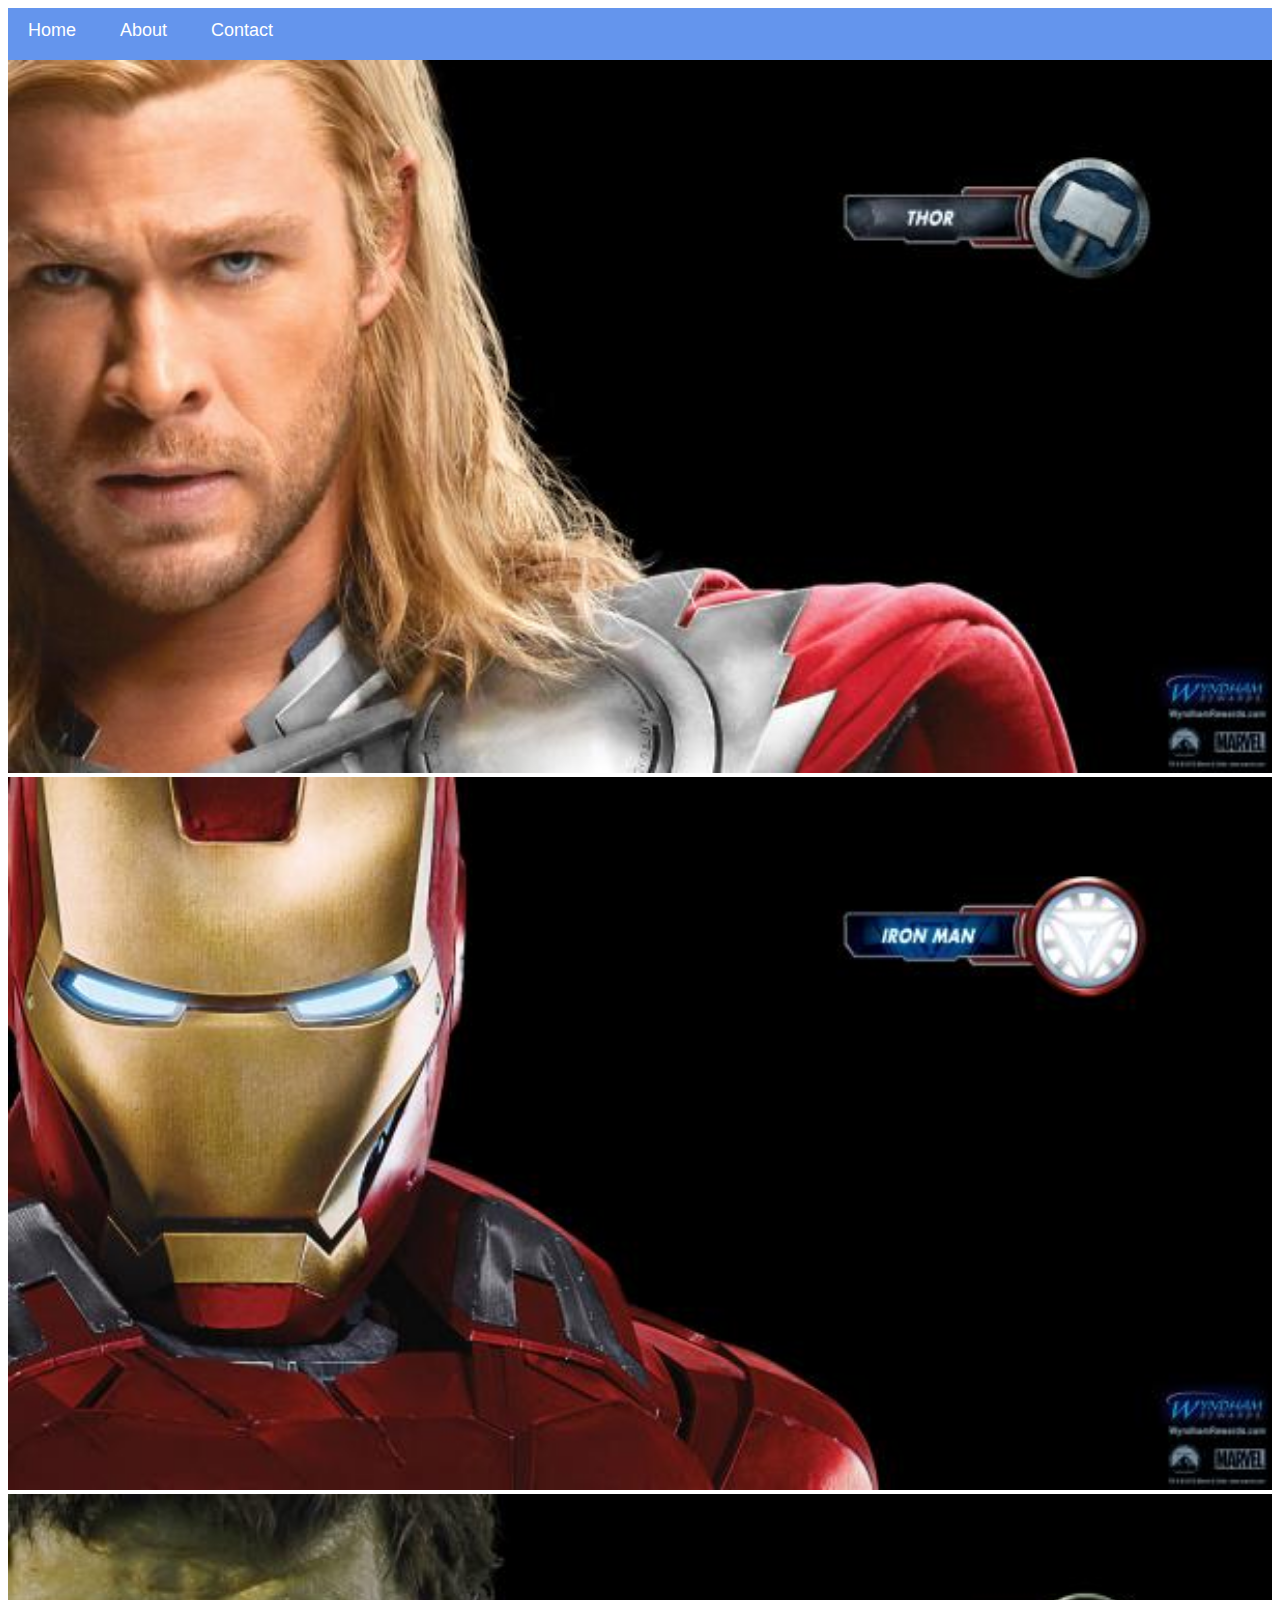
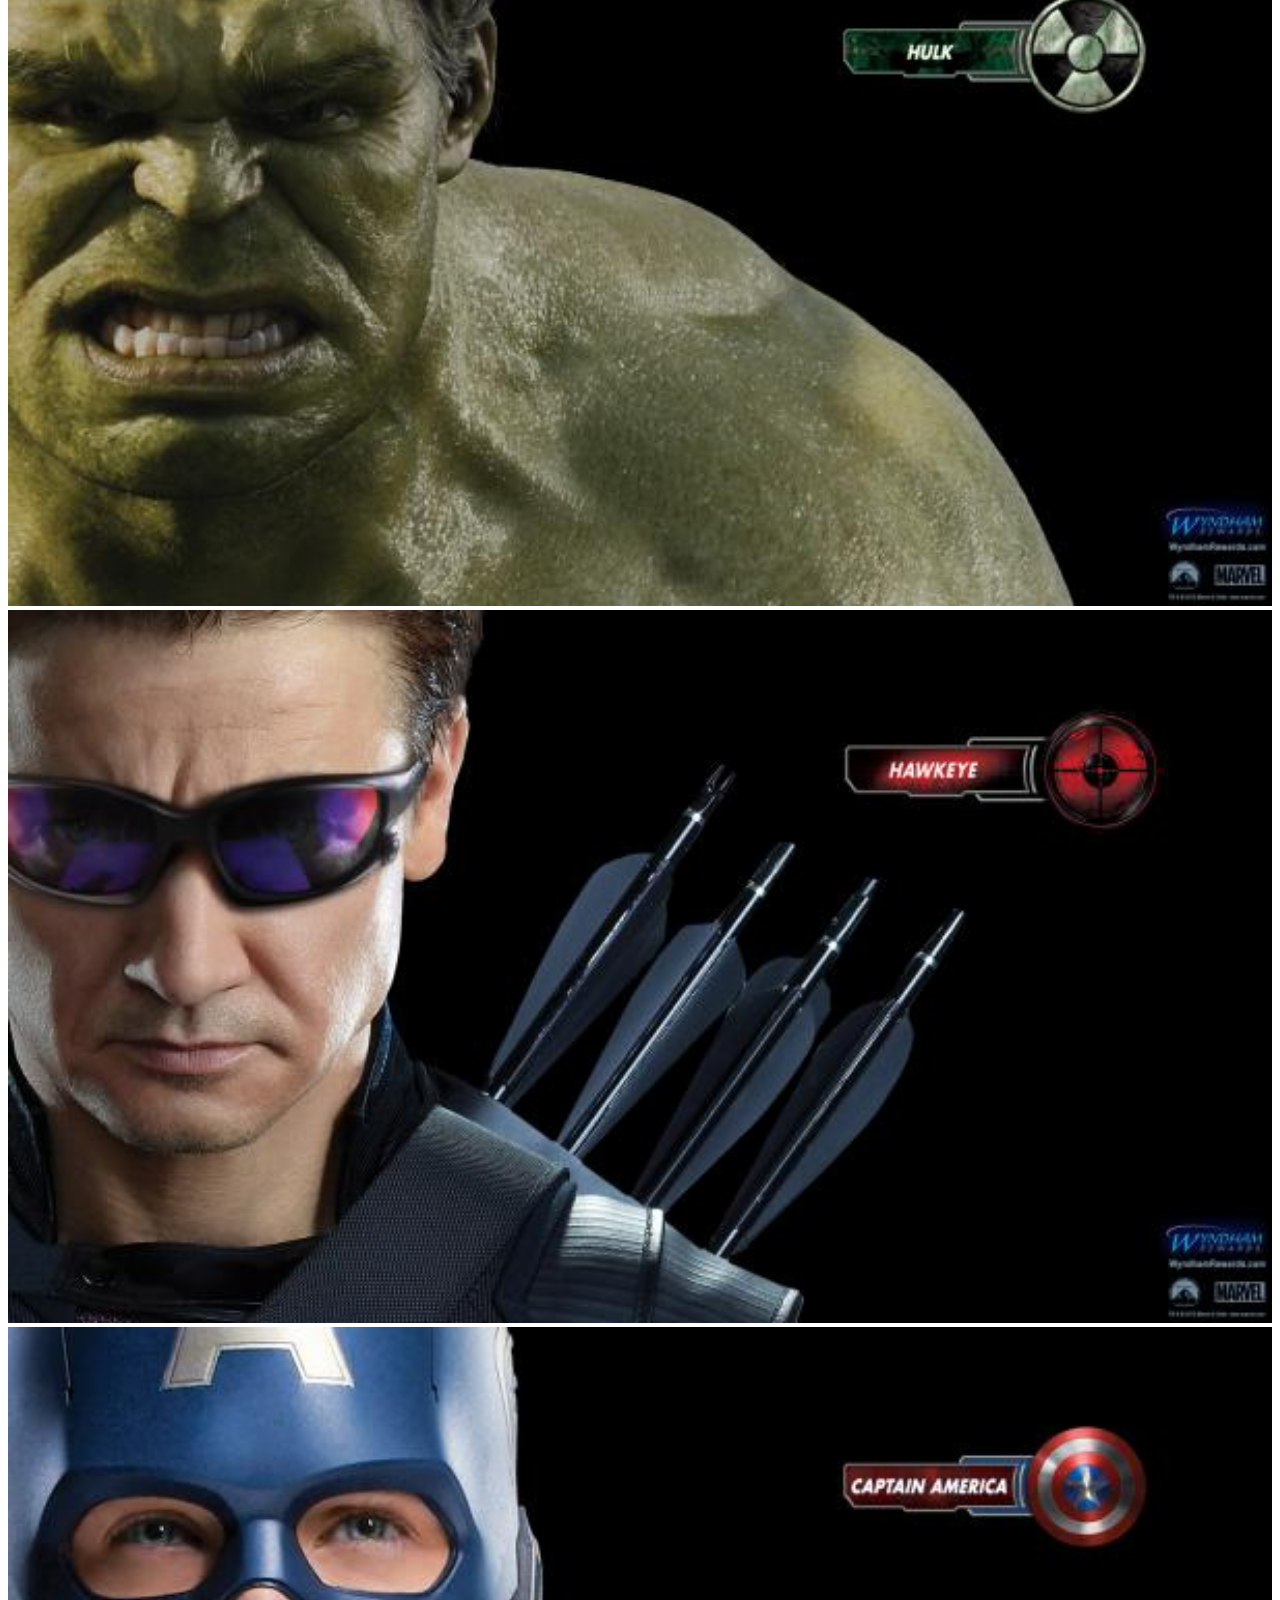
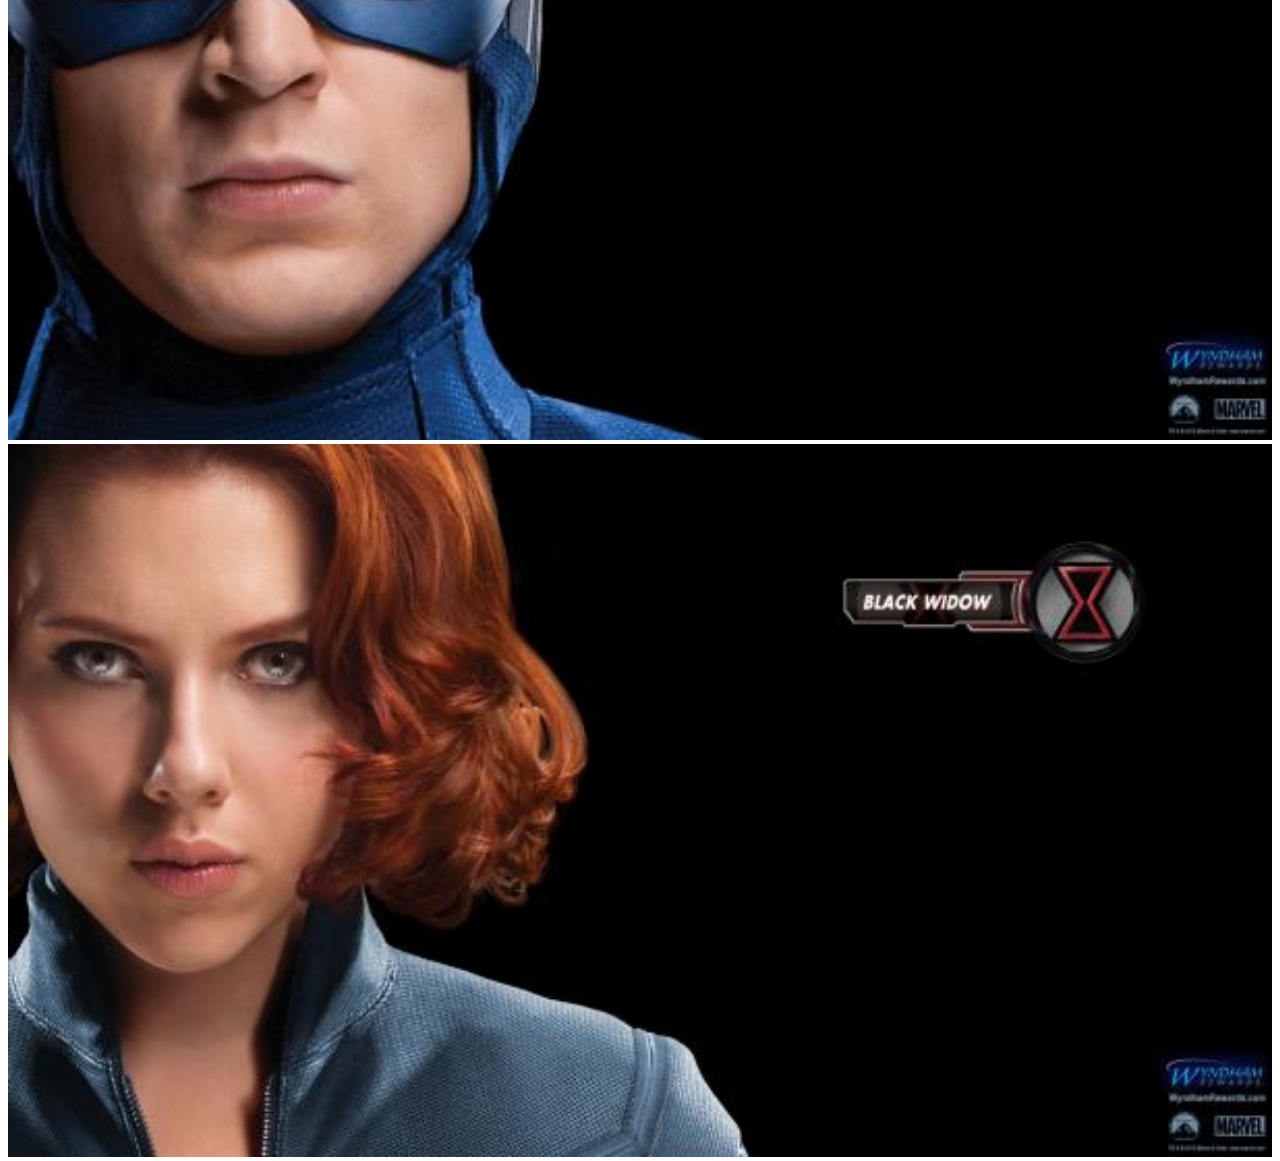
<file: index.html>
<!DOCTYPE html>
<html>
    <head>
    <link rel="stylesheet" href= "style.css">
    </head>
    <body>
        <div id="menu">
            <a href="index.html">Home</a>
            <a href="About.html">About</a>
            <a href="contact.html">Contact</a>
        </div>
    <div class="gallery">
        <a href="avenger-1.html"><img src="images/avengers_01.jpg"/></a>
        
        <a href="avenger-2.html"> <img src="images/avengers_02.jpg"/></a>
        
        <a href="avenger-3.html"><img src="images/avengers_03.jpg"/></a>
       
        <a href ="avenger-4.html"><img src="images/avengers_04.jpg"/></a>
        
        <a href="avenger-5.html"><img src="images/avengers_05.jpg"/></a>
        <a href="avenger-6.html"><img src="images/avengers_06.jpg"/></a>
                
                
        </div>
    </body>
</html>
</file>
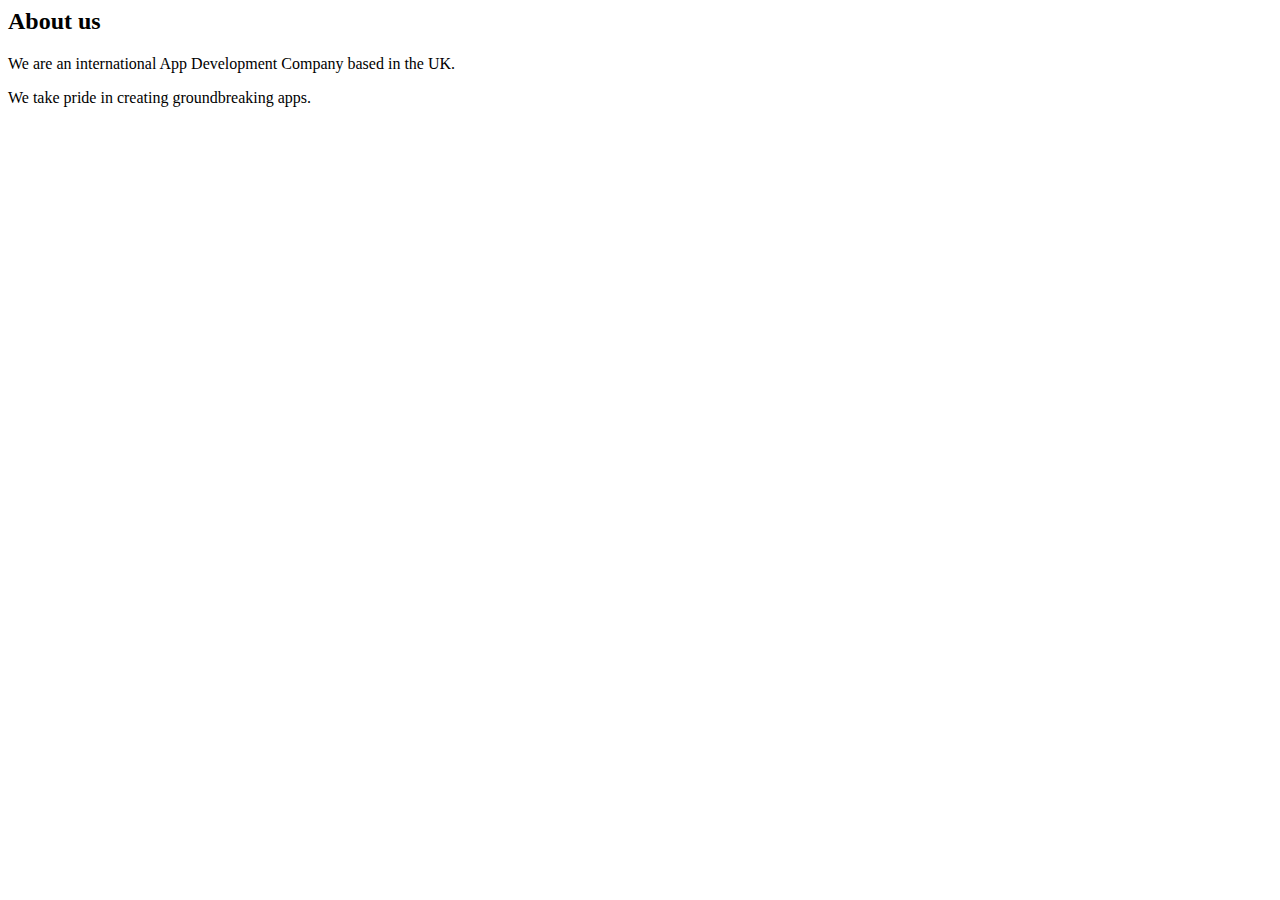
<file: About.html>
<!DOCTYPE>
<html>
    <head>
        <link re="stylesheet" href="style.css">
    </head>
    <body>
        <h2>About us</h2>
        <p>We are an international App Development Company based in the UK. </p>
        <p>We take pride in creating groundbreaking apps.</p>
    
    
    
    
    </body>
</html>
</file>
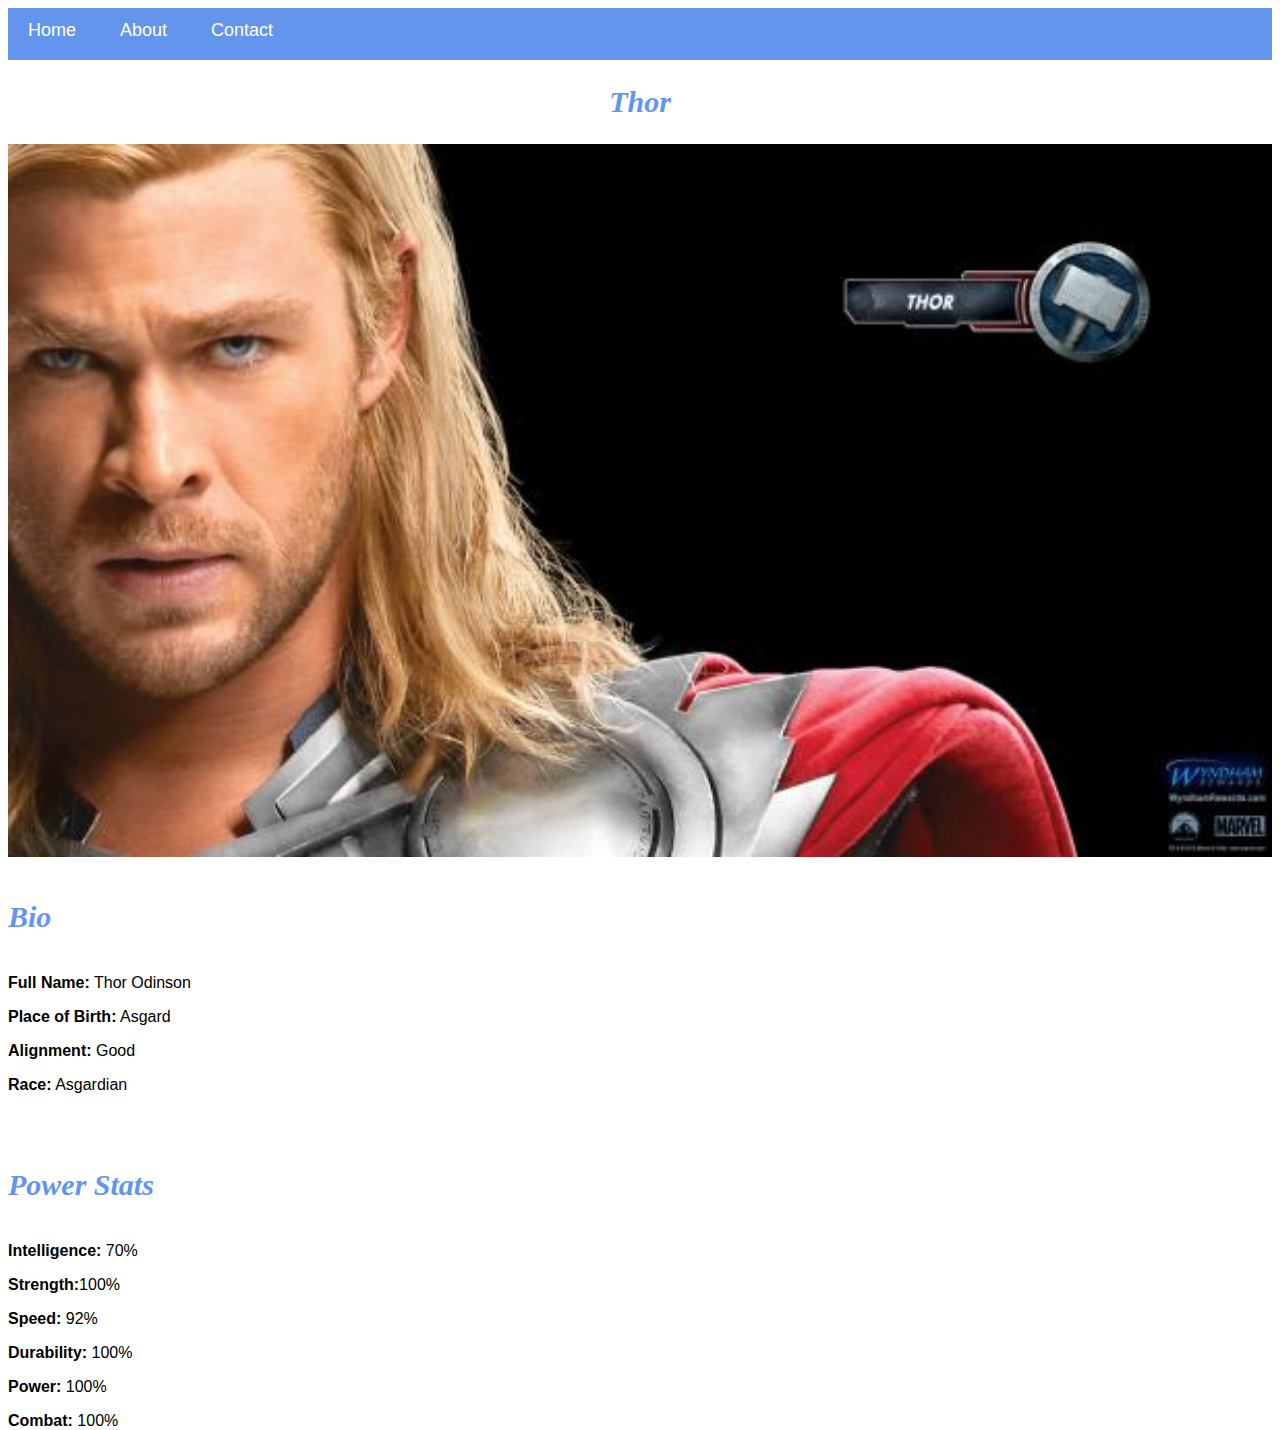
<file: avenger-1.html>
<!DOCTYPE html>
<html>
    <head>
         <link rel="stylesheet" href= "style.css">
    </head>
    <body>
        
          <div id="menu">
            <a href="index.html">Home</a>
            <a href="About.html">About</a>
            <a href="contact.html">Contact</a>
        </div>
        
        <h2>Thor</h2>
        <div class="gallery">
        <img src="images/avengers_01.jpg " width="100%" height="100%"/>
        </div>
        
        <h4>Bio</h4>
        <p><b>Full Name:</b> Thor Odinson</p>
        <p><b>Place of Birth:</b> Asgard</p>
        <p><b>Alignment:</b> Good</p>
        <p><b>Race:</b> Asgardian</p>
        <br/>
        <h4>Power Stats</h4>
        <p><b>Intelligence:</b> 70%</p>
        <p><b>Strength:</b>100%</p>
        <p><b>Speed:</b> 92%</p>
        <p><b>Durability:</b> 100%</p>
        <p><b>Power:</b> 100%</p>
        <p><b>Combat:</b> 100%</p>
        
    </body>
</html>
</file>
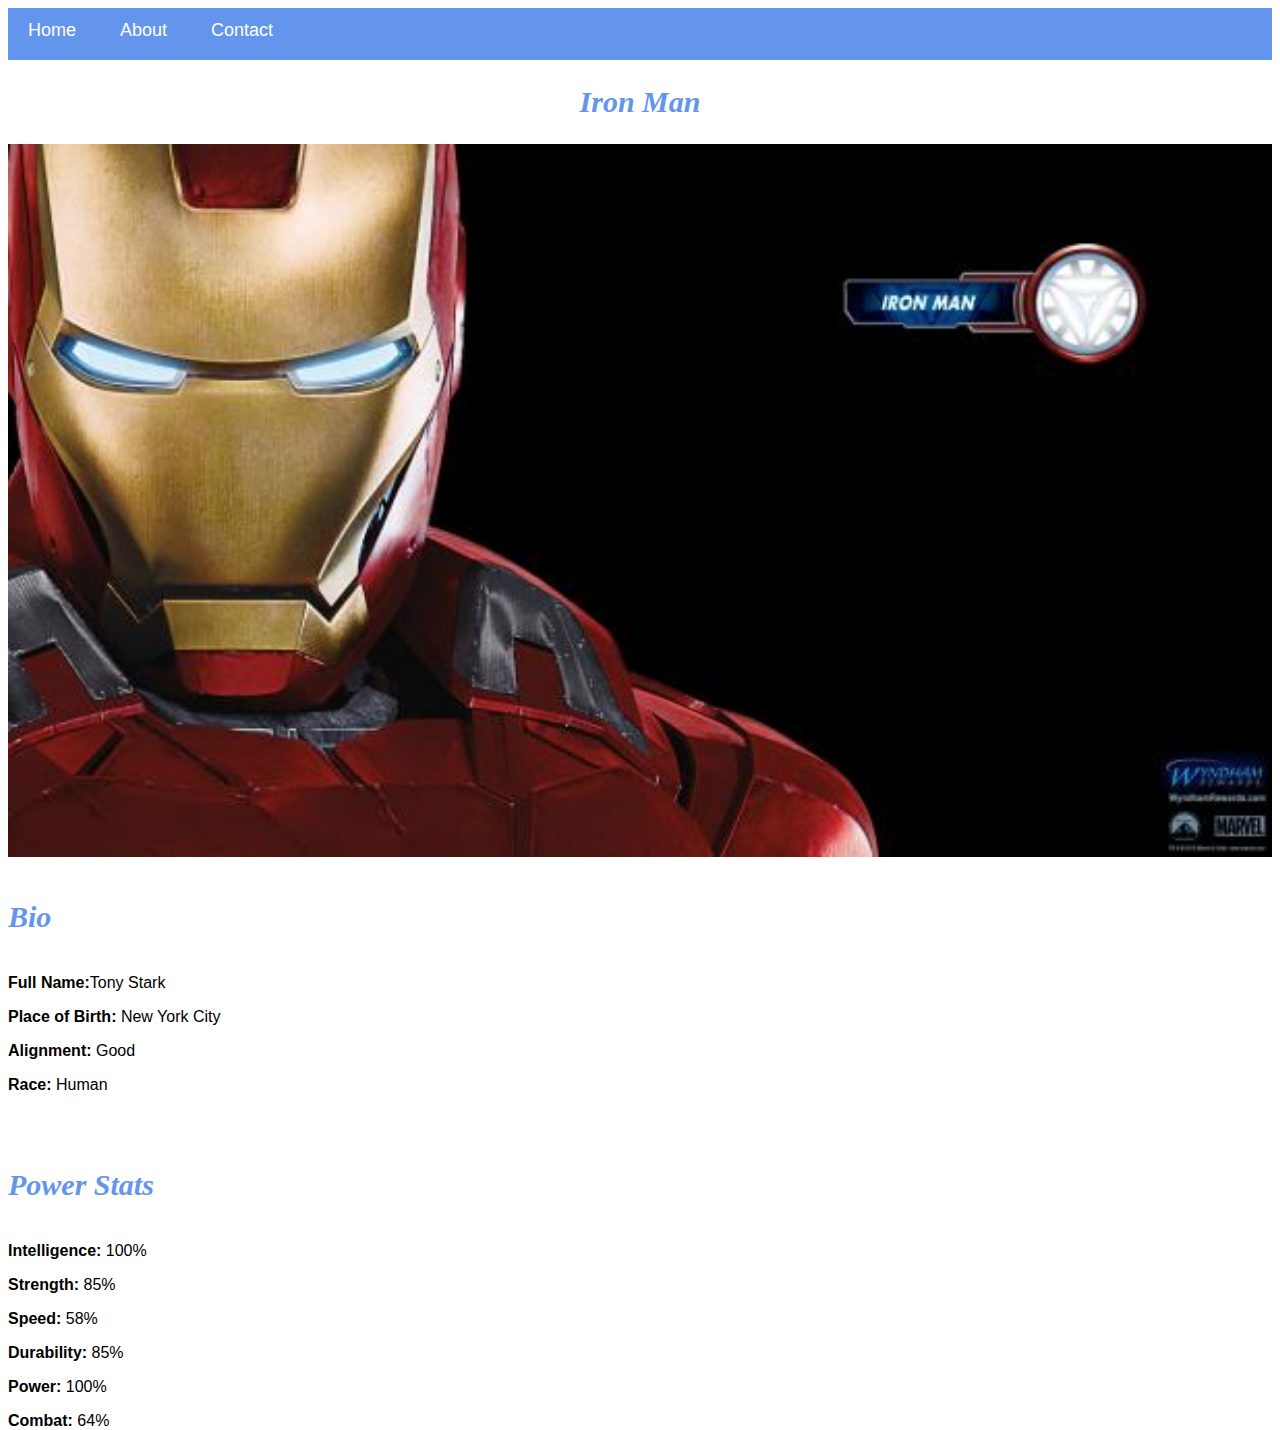
<file: avenger-2.html>
<!DOCTYPE html>
<html>
    <head>
         <link rel="stylesheet" href= "style.css">
    </head>
    <body>
        <div id="menu">
            <a href="index.html">Home</a>
            <a href="About.html">About</a>
            <a href="contact.html">Contact</a>
        </div>
        
        <h2>Iron Man</h2>
        <div class="gallery">
        <img src="images/avengers_02.jpg"/>
        
        </div>
        <h4>Bio</h4>
        <p><b>Full Name:</b>Tony Stark </p>
        <p><b>Place of Birth:</b> New York City</p>
        <p><b>Alignment:</b> Good</p>
        <p><b>Race:</b> Human</p>
        <br/>
        <h4>Power Stats</h4>
        <p><b>Intelligence:</b> 100%</p>
        <p><b>Strength:</b> 85%</p>
        <p><b>Speed:</b> 58%</p>
        <p><b>Durability:</b> 85%</p>
        <p><b>Power:</b> 100%</p>
        <p><b>Combat:</b> 64%</p>
        
    </body>
</html>
</file>
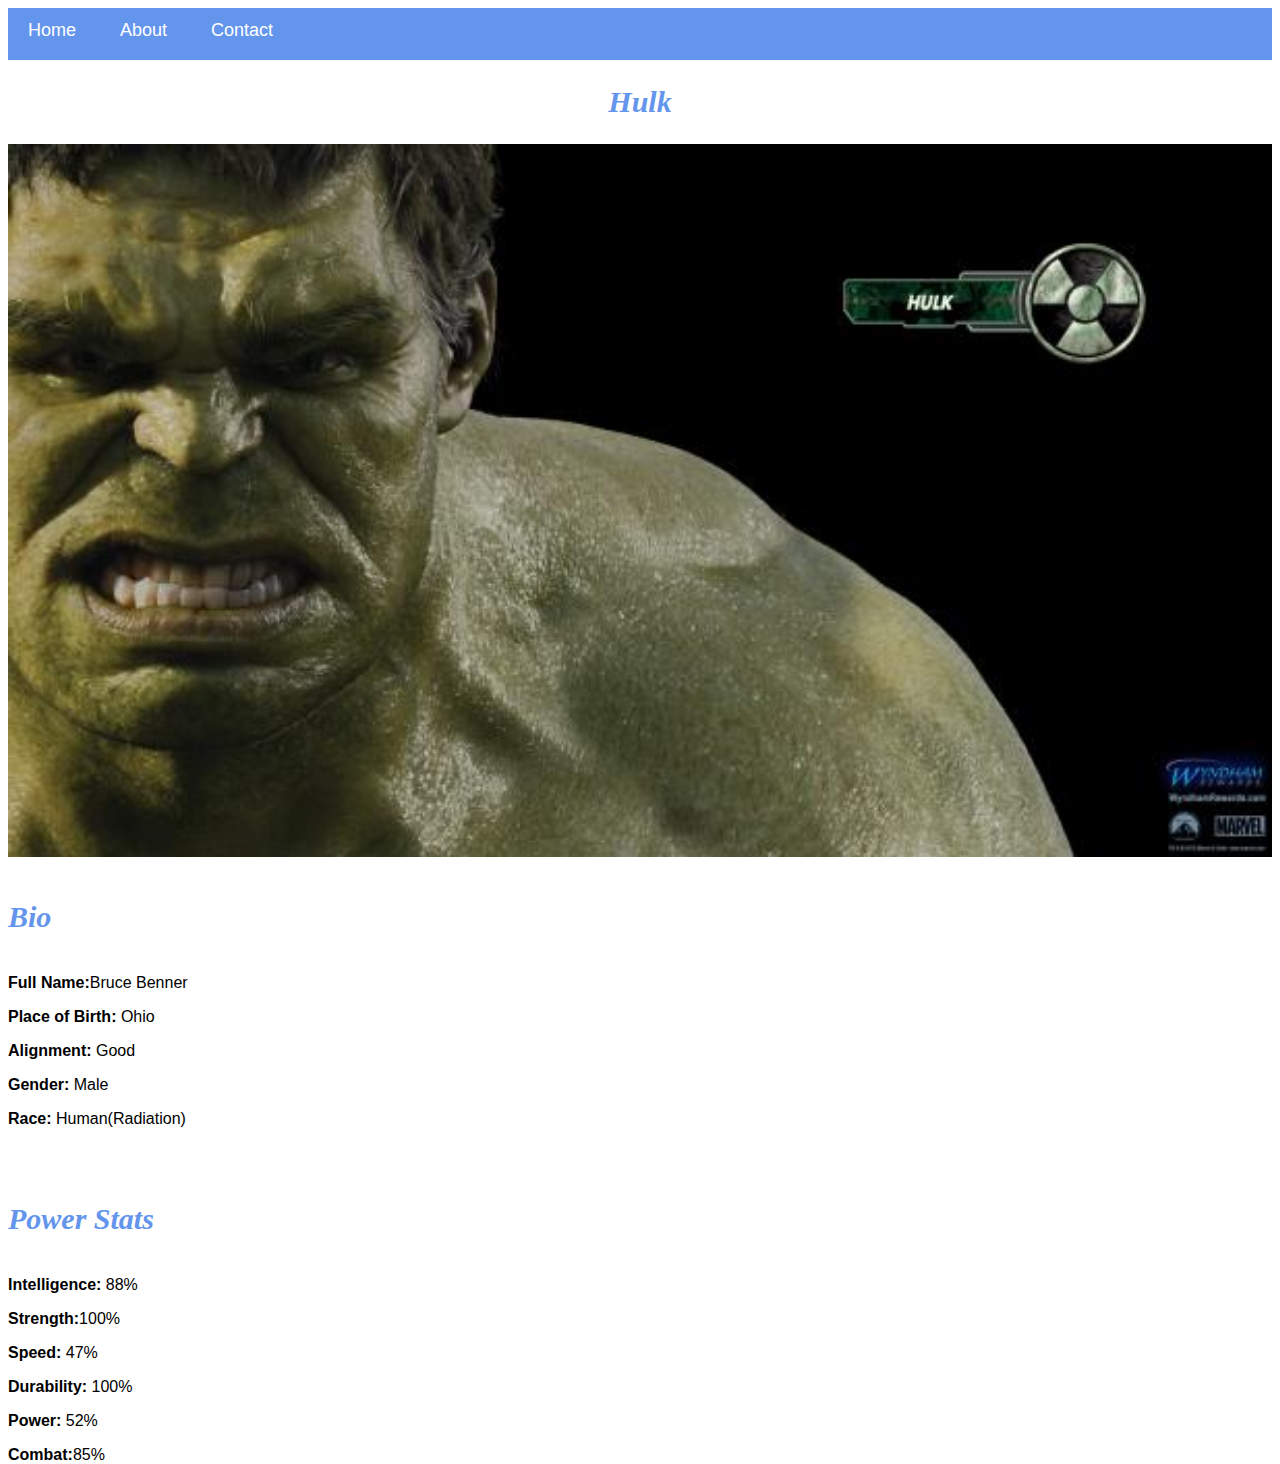
<file: avenger-3.html>
<!DOCTYPE html>
<html>
    <head>
         <link rel="stylesheet" href= "style.css">
    </head>
    <body>
        <div id="menu">
            <a href="index.html">Home</a>
            <a href="About.html">About</a>
            <a href="contact.html">Contact</a>
        </div>
        
        <h2>Hulk</h2>
        <div class="gallery">
        <img src="images/avengers_03.jpg"/>
        
        </div>
        <h4>Bio</h4>
        <p><b>Full Name:</b>Bruce Benner</p>
        <p><b>Place of Birth:</b> Ohio</p>
        <p><b>Alignment:</b> Good</p>
        <p><b>Gender:</b> Male</p>
        <p><b>Race:</b> Human(Radiation)</p>
        <br/>
        <h4>Power Stats</h4>
        <p><b>Intelligence:</b> 88%</p>
        <p><b>Strength:</b>100%</p>
        <p><b>Speed:</b> 47%</p>
        <p><b>Durability:</b> 100%</p>
        <p><b>Power:</b> 52%</p>
        <p><b>Combat:</b>85%</p>
        
    </body>
</html>
</file>
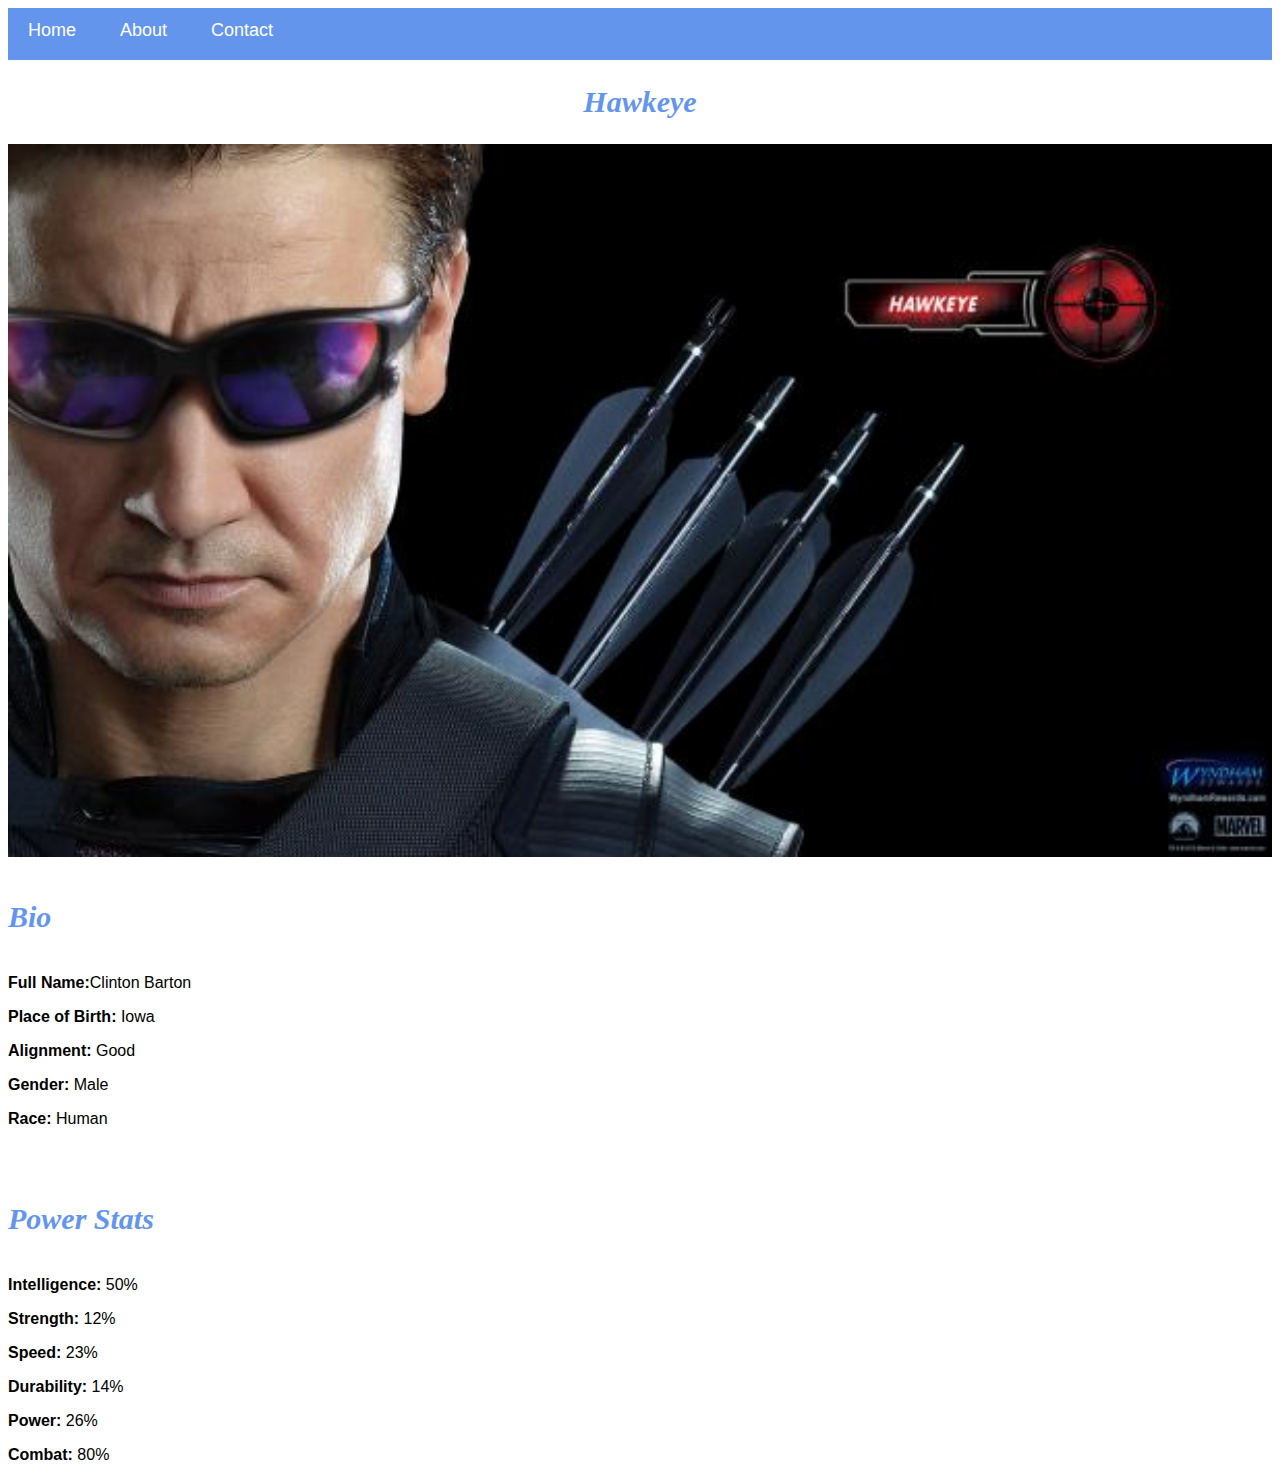
<file: avenger-4.html>
<!DOCTYPE html>
<html>
    <head>
         <link rel="stylesheet" href= "style.css">
    </head>
    <body><div id="menu">
            <a href="index.html">Home</a>
            <a href="About.html">About</a>
            <a href="contact.html">Contact</a>
        </div>
        
        
        <h2>Hawkeye</h2>
        <div class="gallery">
        <img src="images/avengers_04.jpg"/>
        
        </div>
        <h4>Bio</h4>
        <p><b>Full Name:</b>Clinton Barton </p>
        <p><b>Place of Birth:</b> Iowa</p>
        <p><b>Alignment:</b> Good</p>
          <p><b>Gender:</b> Male </p>
        <p><b>Race:</b> Human</p>
        <br/>
        <h4>Power Stats</h4>
        <p><b>Intelligence:</b> 50%</p>
        <p><b>Strength:</b> 12%</p>
        <p><b>Speed:</b> 23%</p>
        <p><b>Durability:</b> 14%</p>
        <p><b>Power:</b> 26%</p>
        <p><b>Combat:</b> 80%</p>
        
    </body>
</html>
</file>
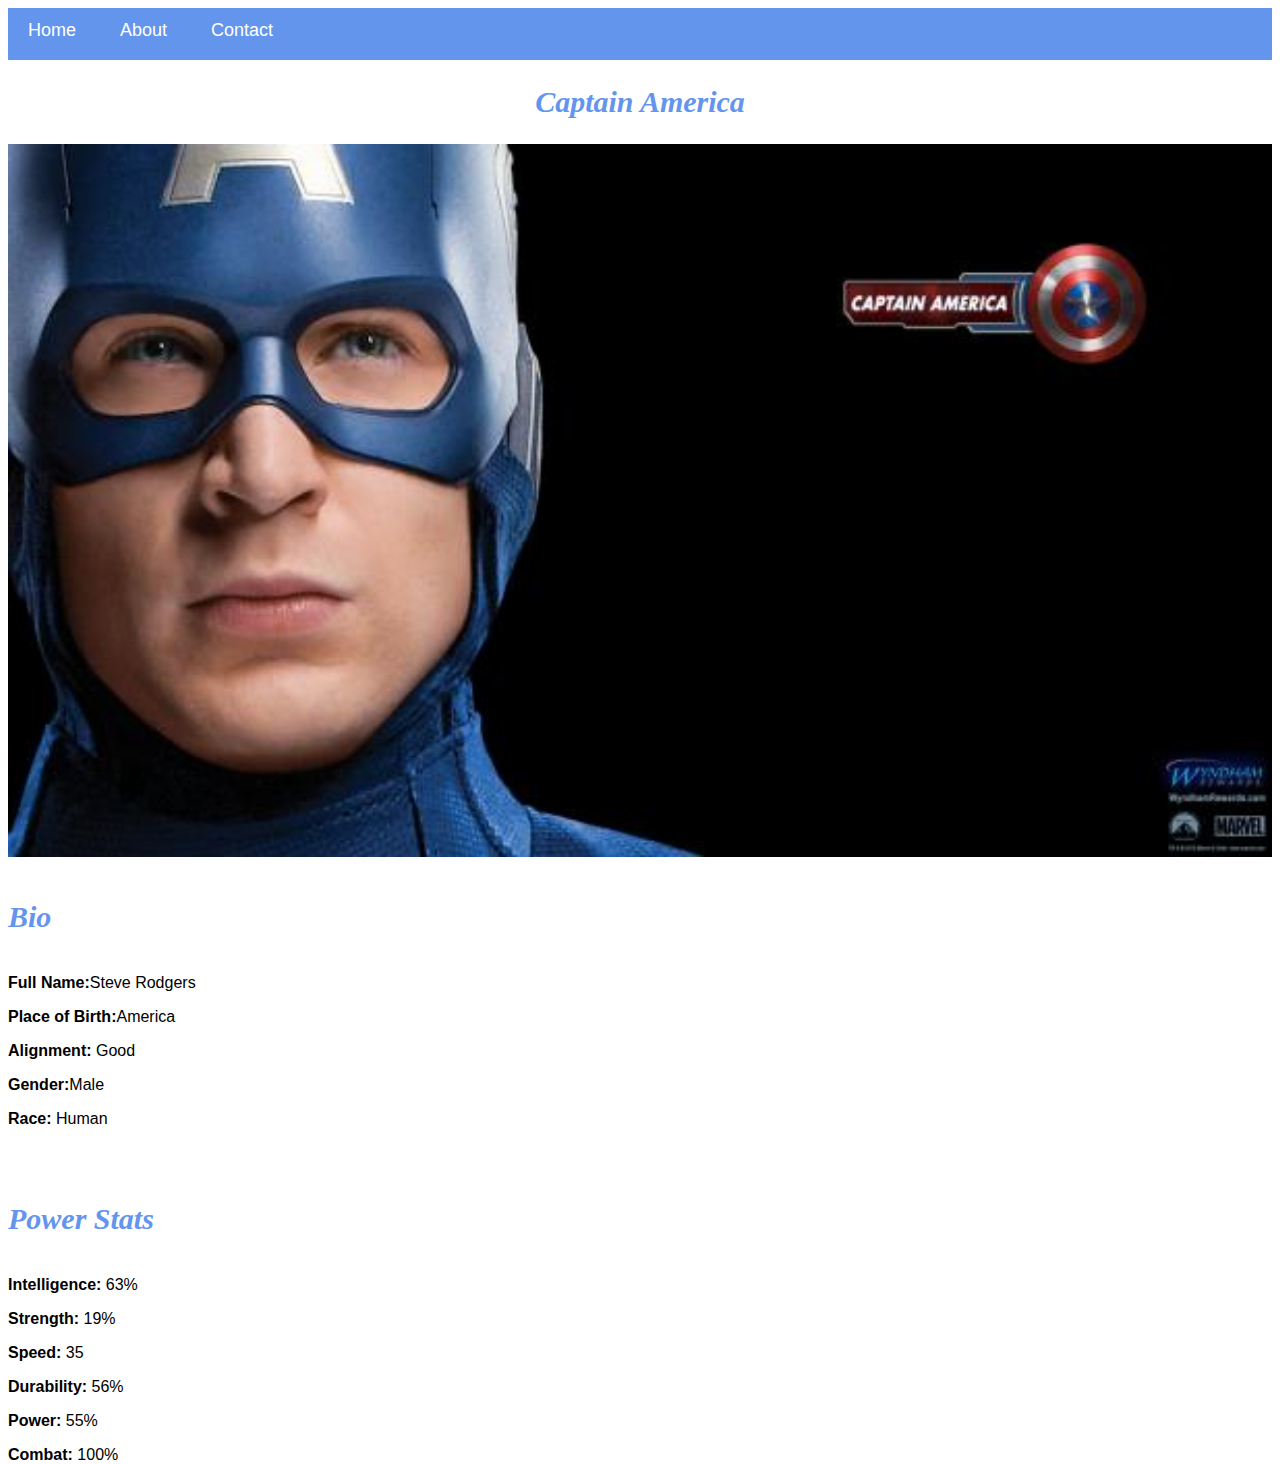
<file: avenger-5.html>
<!DOCTYPE html>
<html>
    <head>
         <link rel="stylesheet" href= "style.css">
    </head>
    <body>
        <div id="menu">
            <a href="index.html">Home</a>
            <a href="About.html">About</a>
            <a href="contact.html">Contact</a>
        </div>
        
        <h2>Captain America</h2>
        <div class="gallery">
        <img src="images/avengers_05.jpg"/>
        
        </div>
        <h4>Bio</h4>
        <p><b>Full Name:</b>Steve Rodgers </p>
        <p><b>Place of Birth:</b>America</p>
        <p><b>Alignment:</b> Good</p>
        <p><b>Gender:</b>Male</p>
        <p><b>Race:</b> Human</p>
        <br/>
        <h4>Power Stats</h4>
        <p><b>Intelligence:</b> 63%</p>
        <p><b>Strength:</b> 19%</p>
        <p><b>Speed:</b> 35</p>
        <p><b>Durability:</b> 56%</p>
        <p><b>Power:</b> 55%</p>
        <p><b>Combat:</b> 100%</p>
        
    </body>
</html>
</file>
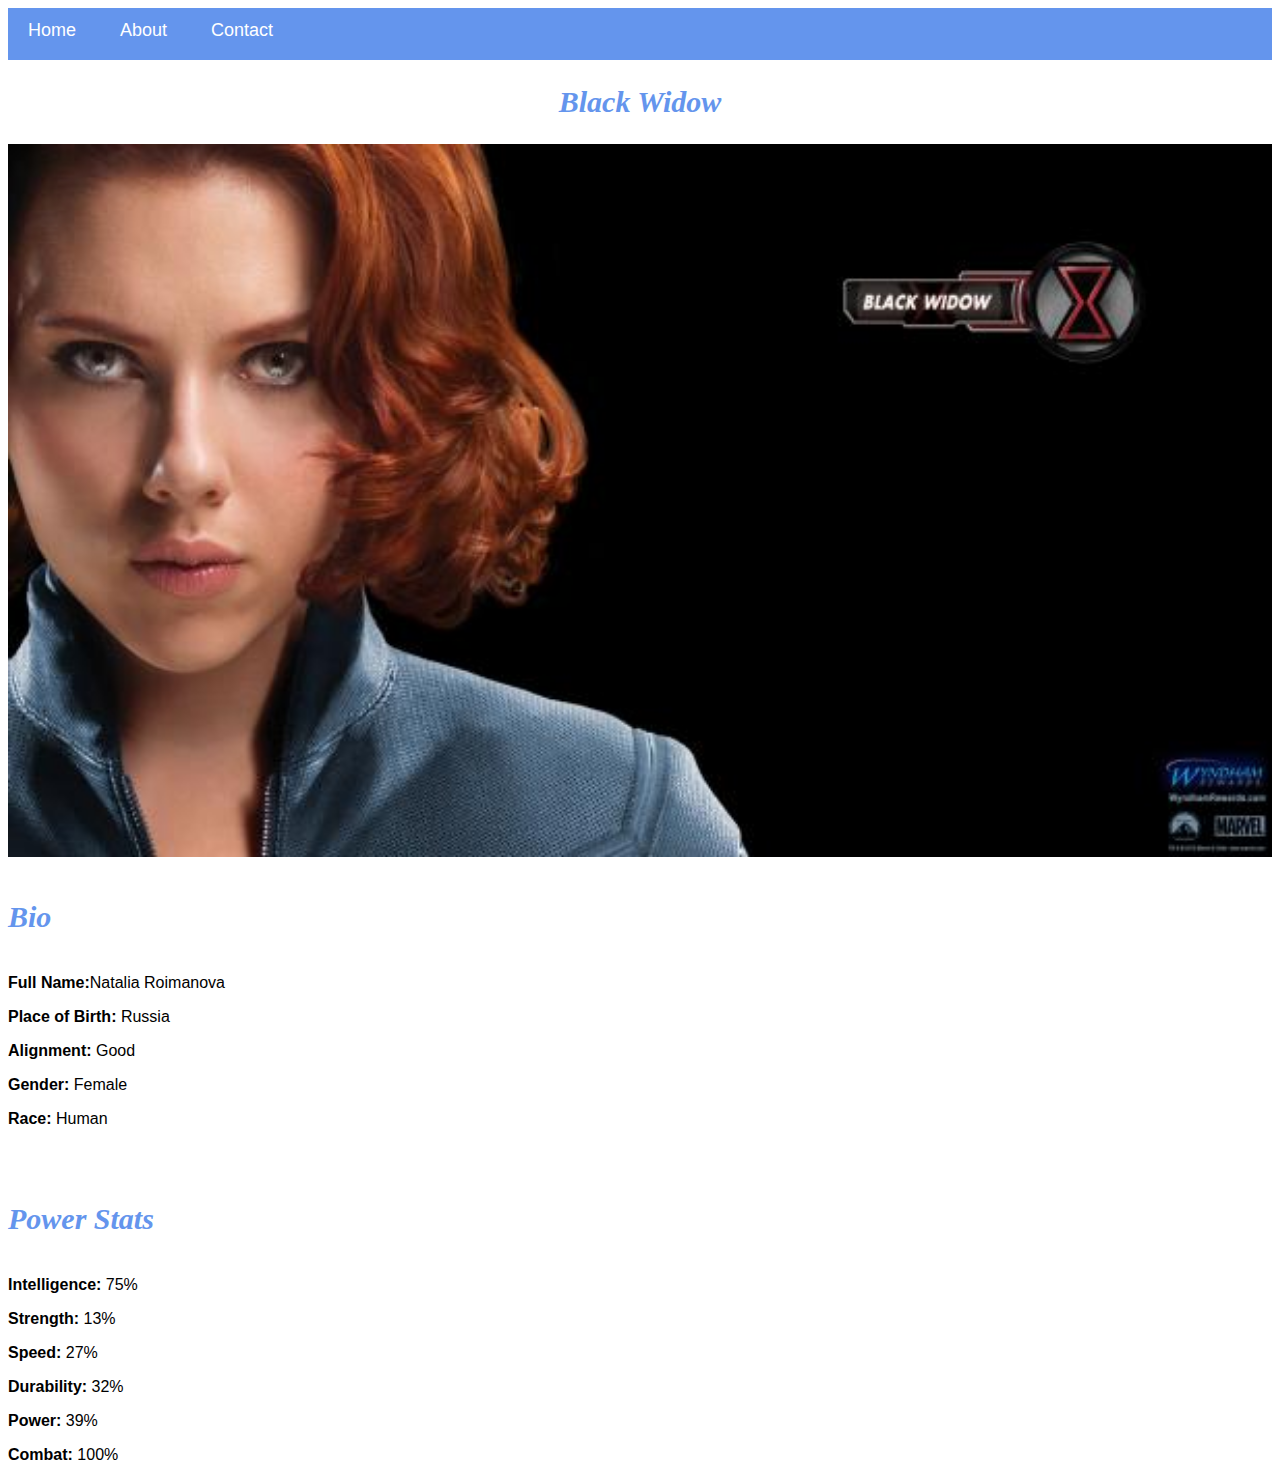
<file: avenger-6.html>
<!DOCTYPE html>
<html>
    <head>
         <link rel="stylesheet" href= "style.css">
    </head>
    <body>
        <div id="menu">
            <a href="index.html">Home</a>
            <a href="About.html">About</a>
            <a href="contact.html">Contact</a>
        </div>
        <h2>Black Widow</h2>
        <div class="gallery">
        <img src="images/avengers_06.jpg"/>
        
        </div>
        <h4>Bio</h4>
        <p><b>Full Name:</b>Natalia Roimanova </p>
        <p><b>Place of Birth:</b> Russia</p>
        <p><b>Alignment:</b> Good</p>
        <p><b>Gender:</b> Female</p>
        <p><b>Race:</b> Human</p>
        <br/>
        <h4>Power Stats</h4>
        <p><b>Intelligence:</b> 75%</p>
        <p><b>Strength:</b> 13%</p>
        <p><b>Speed:</b> 27%</p>
        <p><b>Durability:</b> 32%</p>
        <p><b>Power:</b> 39%</p>
        <p><b>Combat:</b> 100%</p>
        
    </body>
</html>
</file>
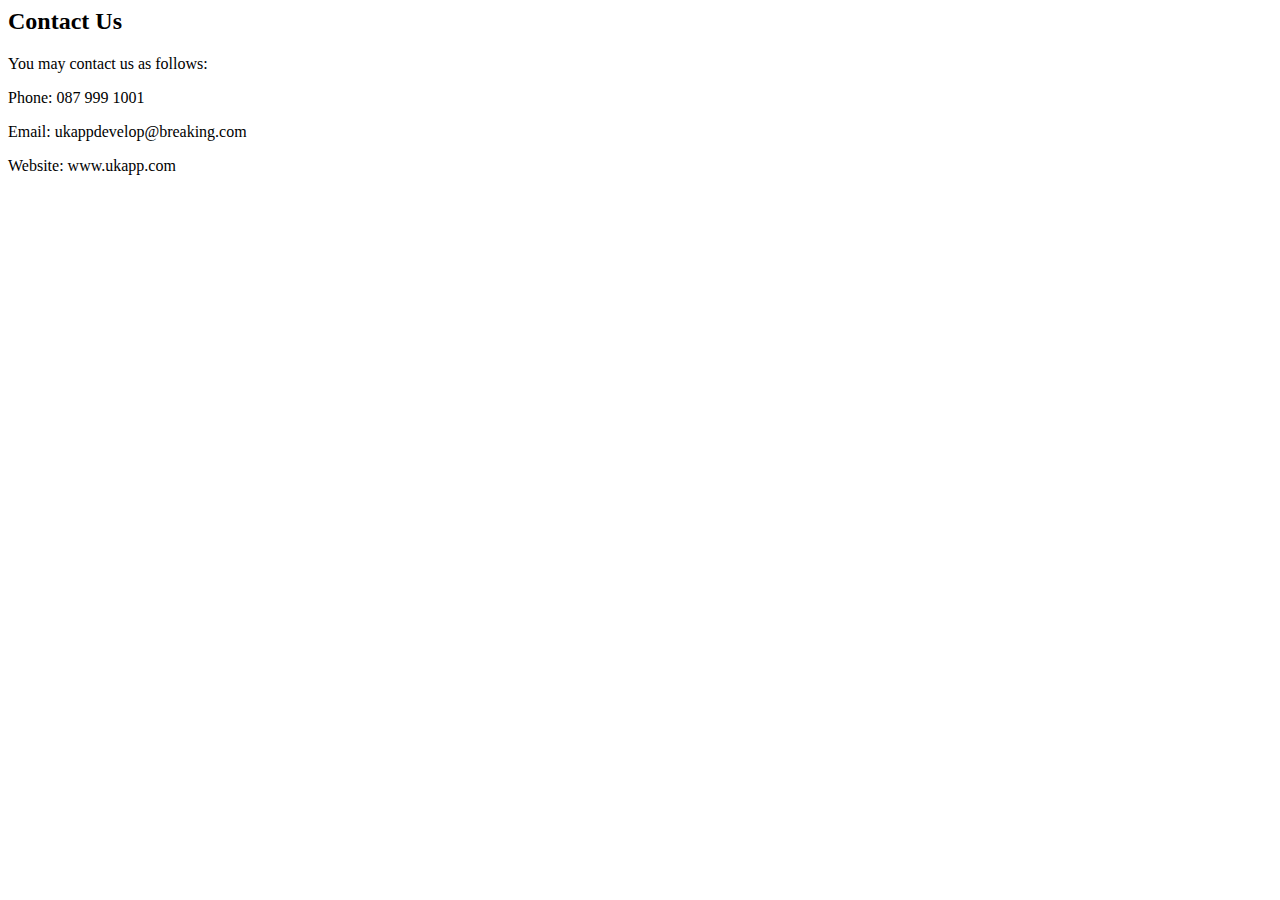
<file: contact.html>
<!DOCTYPE>
<html>
    <head>
        <link re="stylesheet" href="style.css">
    </head>
    <body>
        <h2>Contact Us</h2>
        <p>You may contact us as follows:</p>
        <p>Phone: 087 999 1001</p>
        <p>Email: ukappdevelop@breaking.com</p>
        <p>Website: www.ukapp.com</p>
        
    
    
    
    
    </body>
</html>
</file>
<file: style.css>
html{
    height: 100%;
}

h2{
    font-family: Impact,fantasy;
    text-align: center;
    font-size: 30px;
    color: cornflowerblue;
    font-style: italic;
}


h4{
    font-family: Impact, fantasy;
    font-size: 30px;
    color: cornflowerblue;
    font-style: italic;
}

p{
    font-family: Helvetica,sans-serif;
}

.gallery img{
    width: 100%;
    }


#menu{
    width: 100%;
    height: 40px;
    background-color: cornflowerblue;
    padding-top: 12px;
}

#menu a{
       color: #ffffff;
       font-family: Helvetica,sans-serif;
       font-size: 18px;
       text-decoration: none;
        font-weight: 800px;
    
       padding-left: 20px;
       padding-right: 20px;
}
    
#menu a:hover{
    color: #5077bd;
    
}
</file>
